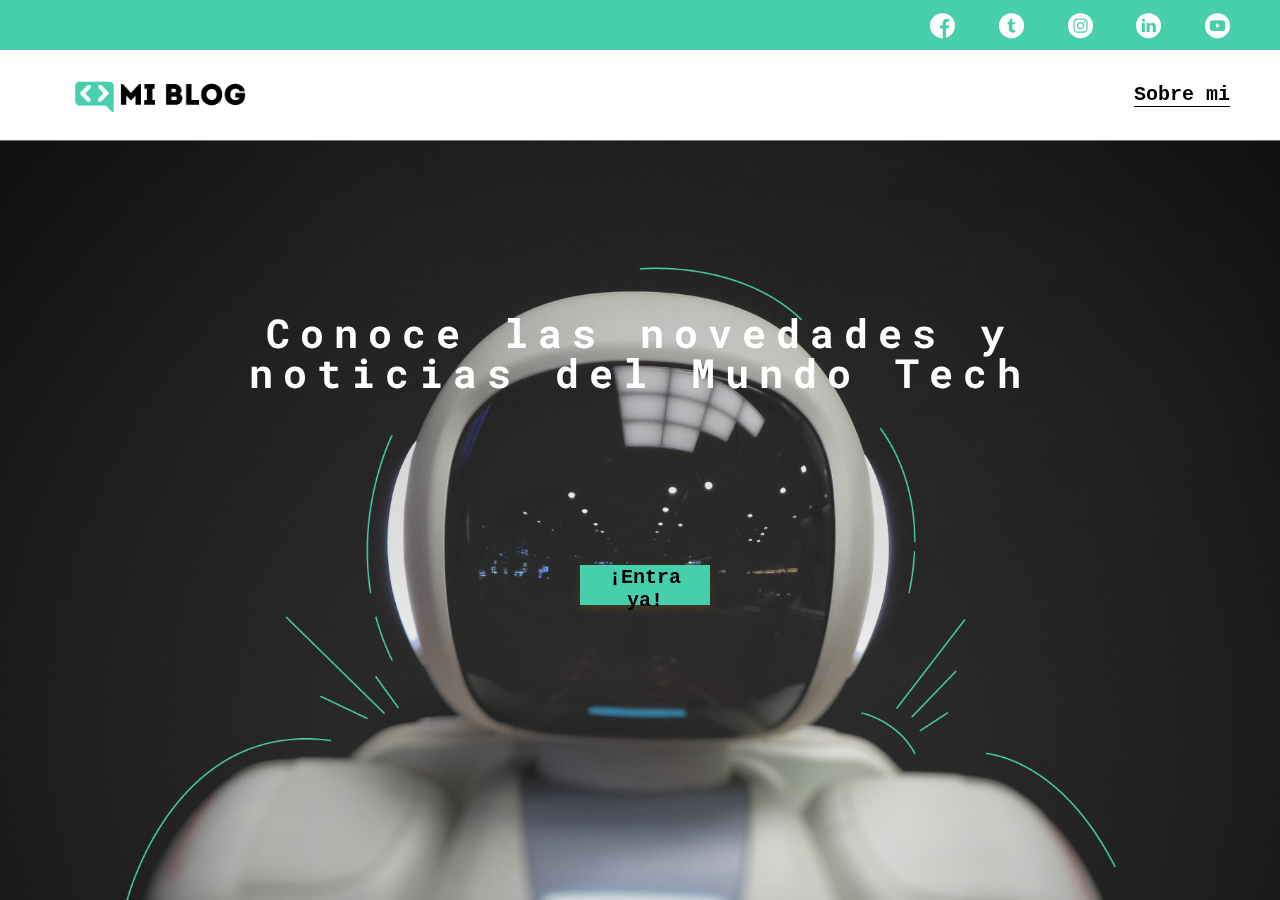
<file: index.html>
<!DOCTYPE html>
<html lang="en">
<head>
    <meta charset="UTF-8">
    <meta http-equiv="X-UA-Compatible" content="IE=edge">
    <meta name="viewport" content="width=device-width, initial-scale=1.0">
    <title>Mi Blog</title>
    <link rel="stylesheet" href="css/main.css">
    <link rel="stylesheet" href="css/font/flaticon.css">
    <link rel="stylesheet" href="css/media-queries.css">
</head>
<body class="home-body">
    <header>
        <section class="header-icons-container">
            <div class="icons">
 <!-- ----------------------------Iconos social media---------------------------------->
            <a href="/"><span class="fimanager flaticon-001-facebook"></span></a>
            <a href="/"><span class="fimanager  flaticon-002-twitter"></span></a>
            <a href="/"><span class="fimanager flaticon-011-instagram"></span></a>
            <a href="/"><span class="fimanager flaticon-010-linkedin"></span></a>
            <a href="/"><span class="fimanager flaticon-008-youtube"></span></a>
            </div>
        </section>
        <nav>
            <section class="nav-logo-container">
                <a href="index.html" ><img src="assets/img/Logo-negro.png" alt="Logo de mi Blog"></a>
            </section>
            <section class="profile-link">
                <a href="perfil.html">Sobre mi</a>
            </section>
        </nav>
    </header>
    <main class="home-main">
        <section class="tittle">
            <h1>Conoce las novedades y <br>noticias del Mundo Tech</h1>
        </section>
        <section class="main-button">
            <button class="input"><a href="blogs.html">¡Entra ya!</a></button>
        </section>
    </main>
</body>
</html>
</file>
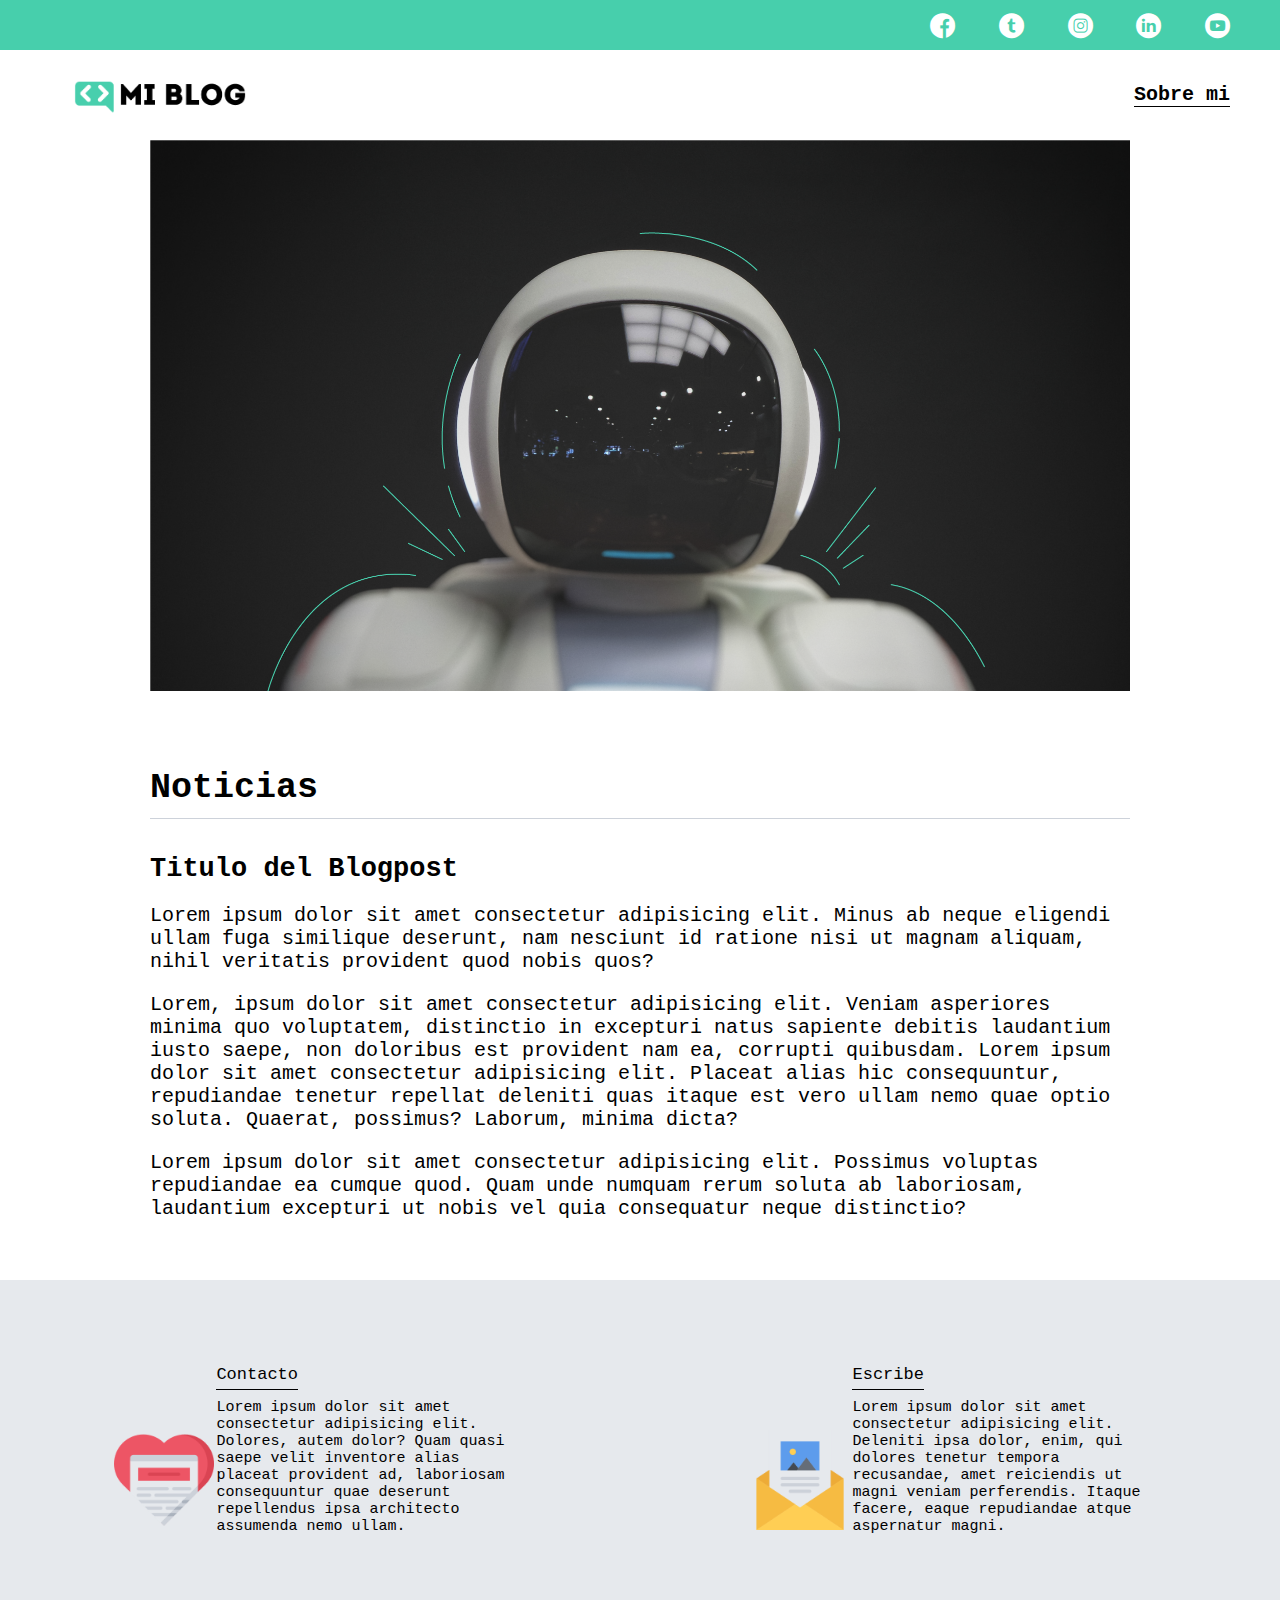
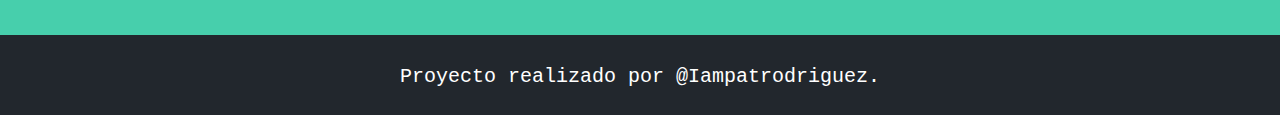
<file: blog.html>
<!DOCTYPE html>
<html lang="en">
<head>
    <meta charset="UTF-8">
    <meta http-equiv="X-UA-Compatible" content="IE=edge">
    <meta name="viewport" content="width=device-width, initial-scale=1.0">
    <title>Mi Blog</title>
    <link rel="stylesheet" href="css/main.css">
    <link rel="stylesheet" href="css/font/flaticon.css">
    <link rel="stylesheet" href="css/media-queries.css">
</head>
<body>
    <header>
        <section class="header-icons-container">
            <div class="icons">
            <a href="/"><span class="fimanager flaticon-001-facebook"></span></a>
            <a href="/"><span class="fimanager  flaticon-002-twitter"></span></a>
            <a href="/"><span class="fimanager flaticon-011-instagram"></span></a>
            <a href="/"><span class="fimanager flaticon-010-linkedin"></span></a>
            <a href="/"><span class="fimanager flaticon-008-youtube"></span></a>
            </div>
        </section>
        <nav>
            <section class="nav-logo-container">
                <a href="index.html" ><img src="assets/img/Logo-negro.png" alt="Logo de mi Blog"></a>
            </section>
            <section class="profile-link">
                <a href="perfil.html">Sobre mi</a>
            </section>
        </nav>
    </header>
    <main>
        <section class="grid-container blogpost-img-container">
            <img src="./assets/img/Cover.png" alt="">
        </section>
        <section class="blogpost-main-container">
            <div class="grid-container">
                <h3>Noticias</h3>
                <article>
                    <h1>Titulo del Blogpost</h1>
                    <p>Lorem ipsum dolor sit amet consectetur adipisicing elit. Minus ab neque eligendi ullam fuga similique deserunt, nam nesciunt id ratione nisi ut magnam aliquam, nihil veritatis provident quod nobis quos?</p>
                    <p>Lorem, ipsum dolor sit amet consectetur adipisicing elit. Veniam asperiores minima quo voluptatem, distinctio in excepturi natus sapiente debitis laudantium iusto saepe, non doloribus est provident nam ea, corrupti quibusdam.
                    Lorem ipsum dolor sit amet consectetur adipisicing elit. Placeat alias hic consequuntur, repudiandae tenetur repellat deleniti quas itaque est vero ullam nemo quae optio soluta. Quaerat, possimus? Laborum, minima dicta?
                    </p>
                    <p>Lorem ipsum dolor sit amet consectetur adipisicing elit. Possimus voluptas repudiandae ea cumque quod. Quam unde numquam rerum soluta ab laboriosam, laudantium excepturi ut nobis vel quia consequatur neque distinctio?</p>
                </article>
            </div>
        </section>
        <section class="contact-main-container">
            <div >
                <img src="./assets/img/like.png" alt="">
                <div class="contact-left">
                    <a href="">Contacto</a>
                    <p>Lorem ipsum dolor sit amet consectetur adipisicing elit. Dolores, autem dolor? Quam quasi saepe velit inventore alias placeat provident ad, laboriosam consequuntur quae deserunt repellendus ipsa architecto assumenda nemo ullam.</p>
                </div>
            </div>
            <div>
                <img src="./assets/img/newsletter.png" alt="">
                <div class="contact-rigth">
                    <a href="">Escribe</a>
                    <p>Lorem ipsum dolor sit amet consectetur adipisicing elit. Deleniti ipsa dolor, enim, qui dolores tenetur tempora recusandae, amet reiciendis ut magni veniam perferendis. Itaque facere, eaque repudiandae atque aspernatur magni.</p>
                </div>
            </div>
        </section>

    </main>
    <footer>
        <p>Proyecto realizado por <a href="https://www.instagram.com/impatrodriguez/">@Iampatrodriguez</a>.</p>
    </footer>
</body>
</html>
</file>
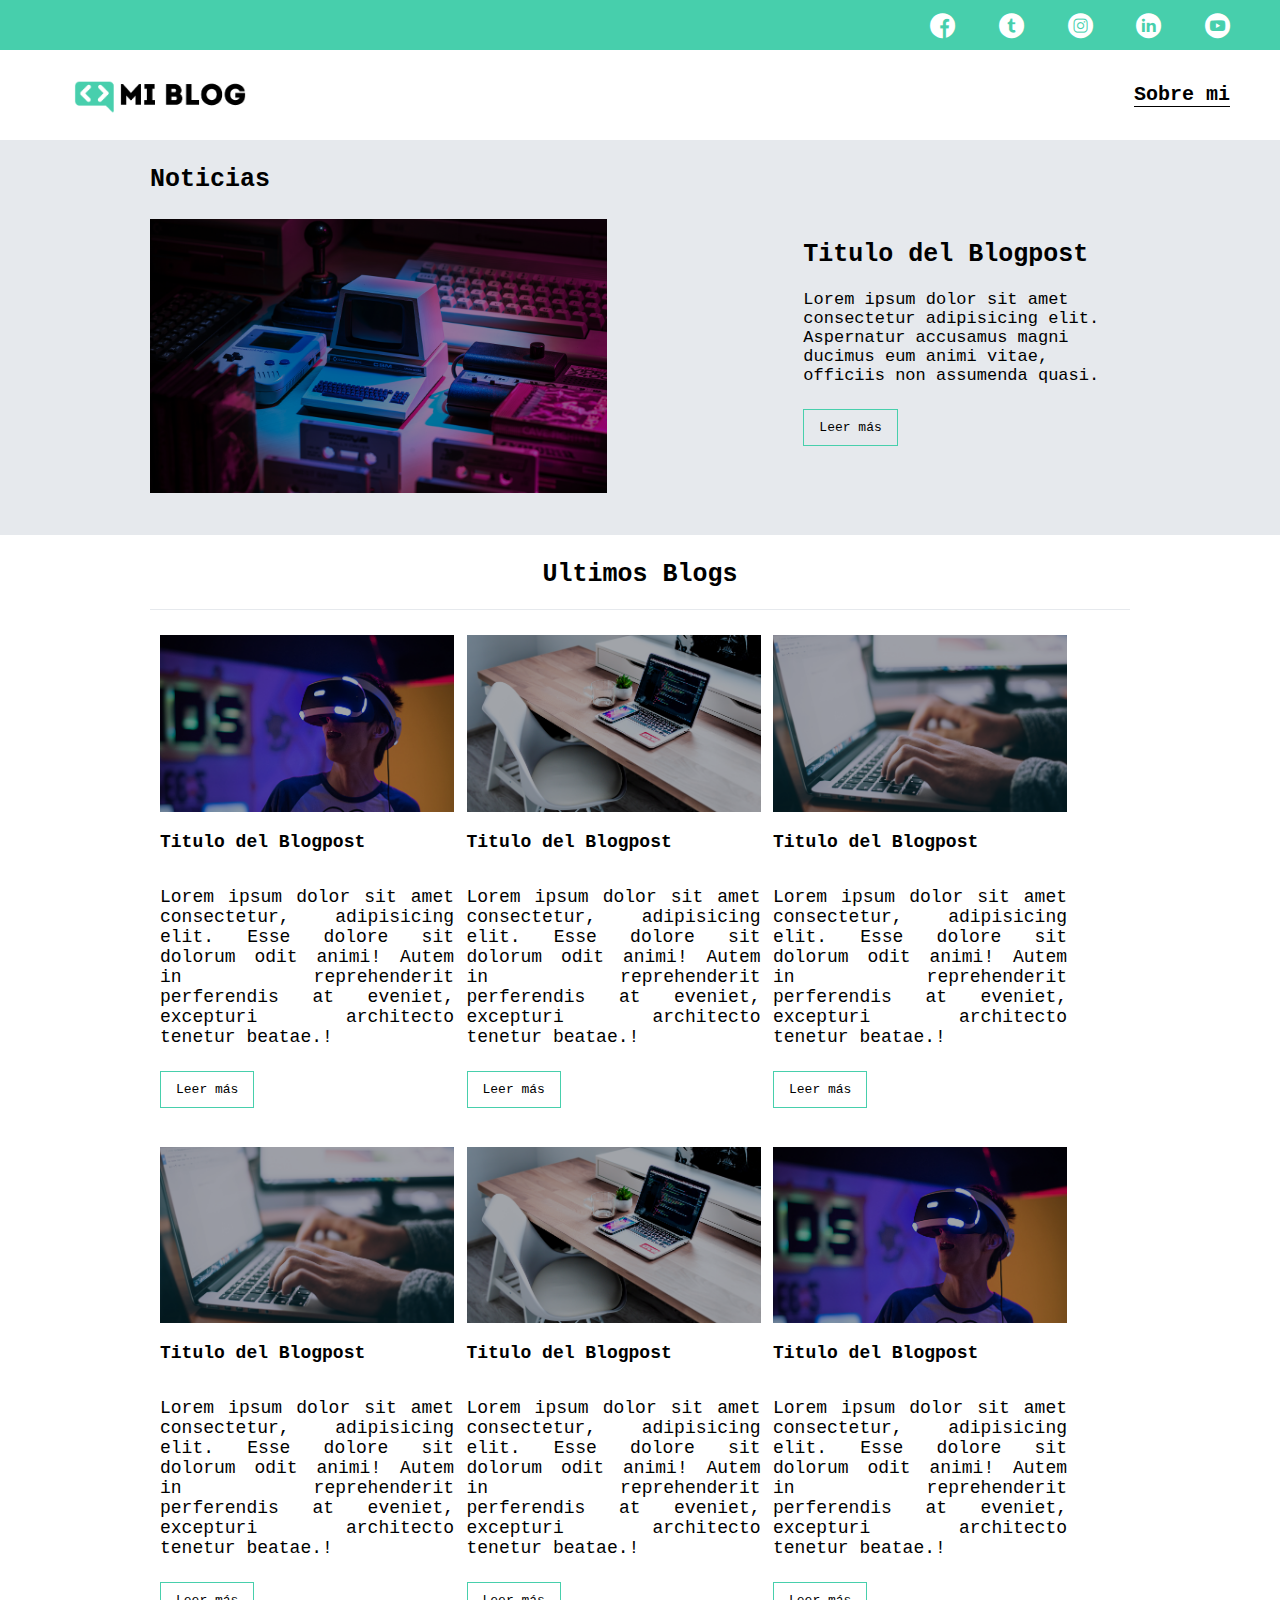
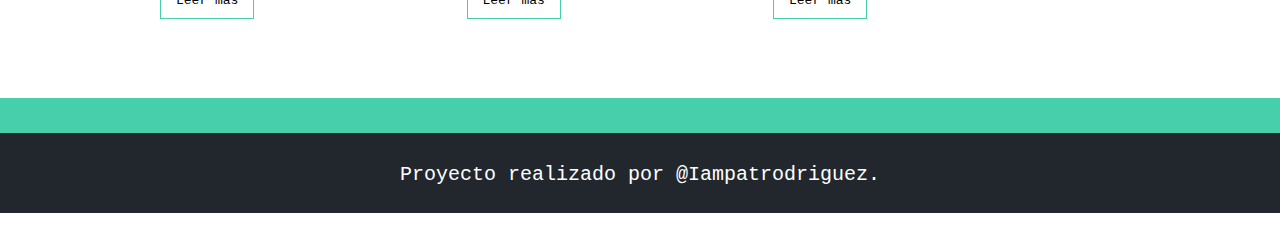
<file: blogs.html>
<!DOCTYPE html>
<html lang="en">
<head>
    <meta charset="UTF-8">
    <meta http-equiv="X-UA-Compatible" content="IE=edge">
    <meta name="viewport" content="width=device-width, initial-scale=1.0">
    <title>Mi Blog</title>
    <link rel="stylesheet" href="css/main.css">
    <link rel="stylesheet" href="css/font/flaticon.css">
    <link rel="stylesheet" href="css/media-queries.css">
    
</head>
<body>
    <header>
        <section class="header-icons-container">
            <div class="icons">
            <a href="/"><span class="fimanager flaticon-001-facebook"></span></a>
            <a href="/"><span class="fimanager  flaticon-002-twitter"></span></a>
            <a href="/"><span class="fimanager flaticon-011-instagram"></span></a>
            <a href="/"><span class="fimanager flaticon-010-linkedin"></span></a>
            <a href="/"><span class="fimanager flaticon-008-youtube"></span></a>
            </div>
        </section>
        <nav>
            <section class="nav-logo-container">
                <a href="index.html" ><img src="assets/img/Logo-negro.png" alt="Logo de mi Blog"></a>
            </section>
            <section class="profile-link">
                <a href="perfil.html">Sobre mi</a>
            </section>
        </nav>
    </header>
    <main class="blogs-main">
    <section class="blogs-news-container">
        <div class="grid-container blogs-main-news">
            <h3>Noticias</h3>
            <div class="blogs-news-img-container">
                <img src="./assets/img/blog-main-img.png" alt="Imagen principal del blog">
            </div>
            <div class="blogs-news-info-container">
                <h2>Titulo del Blogpost</h2>
                <p>Lorem ipsum dolor sit amet consectetur adipisicing elit. Aspernatur accusamus magni ducimus eum animi vitae, officiis non assumenda quasi.</p>
                <a href="blog.html" class="blogs-buttton">Leer más</a>
            </div>
        </div>
    </section>
    <section class="blogs-posts-container">
        <div class="grid-container">
            <h3>Ultimos Blogs</h3>
            <article class="post-container">
                <img src="./assets/img/post-1.png" alt="Imagen del primer blog">
                <p><b>Titulo del Blogpost</b></p>
                <p>Lorem ipsum dolor sit amet consectetur, adipisicing elit. Esse dolore sit dolorum odit animi! Autem in reprehenderit perferendis at eveniet, excepturi architecto tenetur beatae.!</p>
                <a href="" class="blogs-buttton">Leer más</a>
            </article>
            <article class="post-container">
                <img src="./assets/img/post-2.png" alt="Imagen del primer blog">
                <p><b>Titulo del Blogpost</b></p>
                <p>Lorem ipsum dolor sit amet consectetur, adipisicing elit. Esse dolore sit dolorum odit animi! Autem in reprehenderit perferendis at eveniet, excepturi architecto tenetur beatae.!</p>
                <a href="" class="blogs-buttton">Leer más</a>
            </article>
            <article class="post-container">
                <img src="./assets/img/post-3.png" alt="Imagen del primer blog">
                <p><b>Titulo del Blogpost</b></p>
                <p>Lorem ipsum dolor sit amet consectetur, adipisicing elit. Esse dolore sit dolorum odit animi! Autem in reprehenderit perferendis at eveniet, excepturi architecto tenetur beatae.!</p>
                <a href="" class="blogs-buttton">Leer más</a>
            </article>
            <article class="post-container">
                <img src="./assets/img/post-3.png" alt="Imagen del primer blog">
                <p><b>Titulo del Blogpost</b></p>
                <p>Lorem ipsum dolor sit amet consectetur, adipisicing elit. Esse dolore sit dolorum odit animi! Autem in reprehenderit perferendis at eveniet, excepturi architecto tenetur beatae.!</p>
                <a href="" class="blogs-buttton">Leer más</a>
            </article>
            <article class="post-container">
                <img src="./assets/img/post-2.png" alt="Imagen del primer blog">
                <p><b>Titulo del Blogpost</b></p>
                <p>Lorem ipsum dolor sit amet consectetur, adipisicing elit. Esse dolore sit dolorum odit animi! Autem in reprehenderit perferendis at eveniet, excepturi architecto tenetur beatae.!</p>
                <a href="" class="blogs-buttton">Leer más</a>
            </article>
            <article class="post-container">
                <img src="./assets/img/post-1.png" alt="Imagen del primer blog">
                <p><b>Titulo del Blogpost</b></p>
                <p>Lorem ipsum dolor sit amet consectetur, adipisicing elit. Esse dolore sit dolorum odit animi! Autem in reprehenderit perferendis at eveniet, excepturi architecto tenetur beatae.!</p>
                <a href="" class="blogs-buttton">Leer más</a>
            </article>
        </div>
    </section>
    </main>
    <footer>
        <p>Proyecto realizado por <a href="https://www.instagram.com/impatrodriguez/">@Iampatrodriguez</a>.</p>
    </footer>
</body>
</html>
</file>
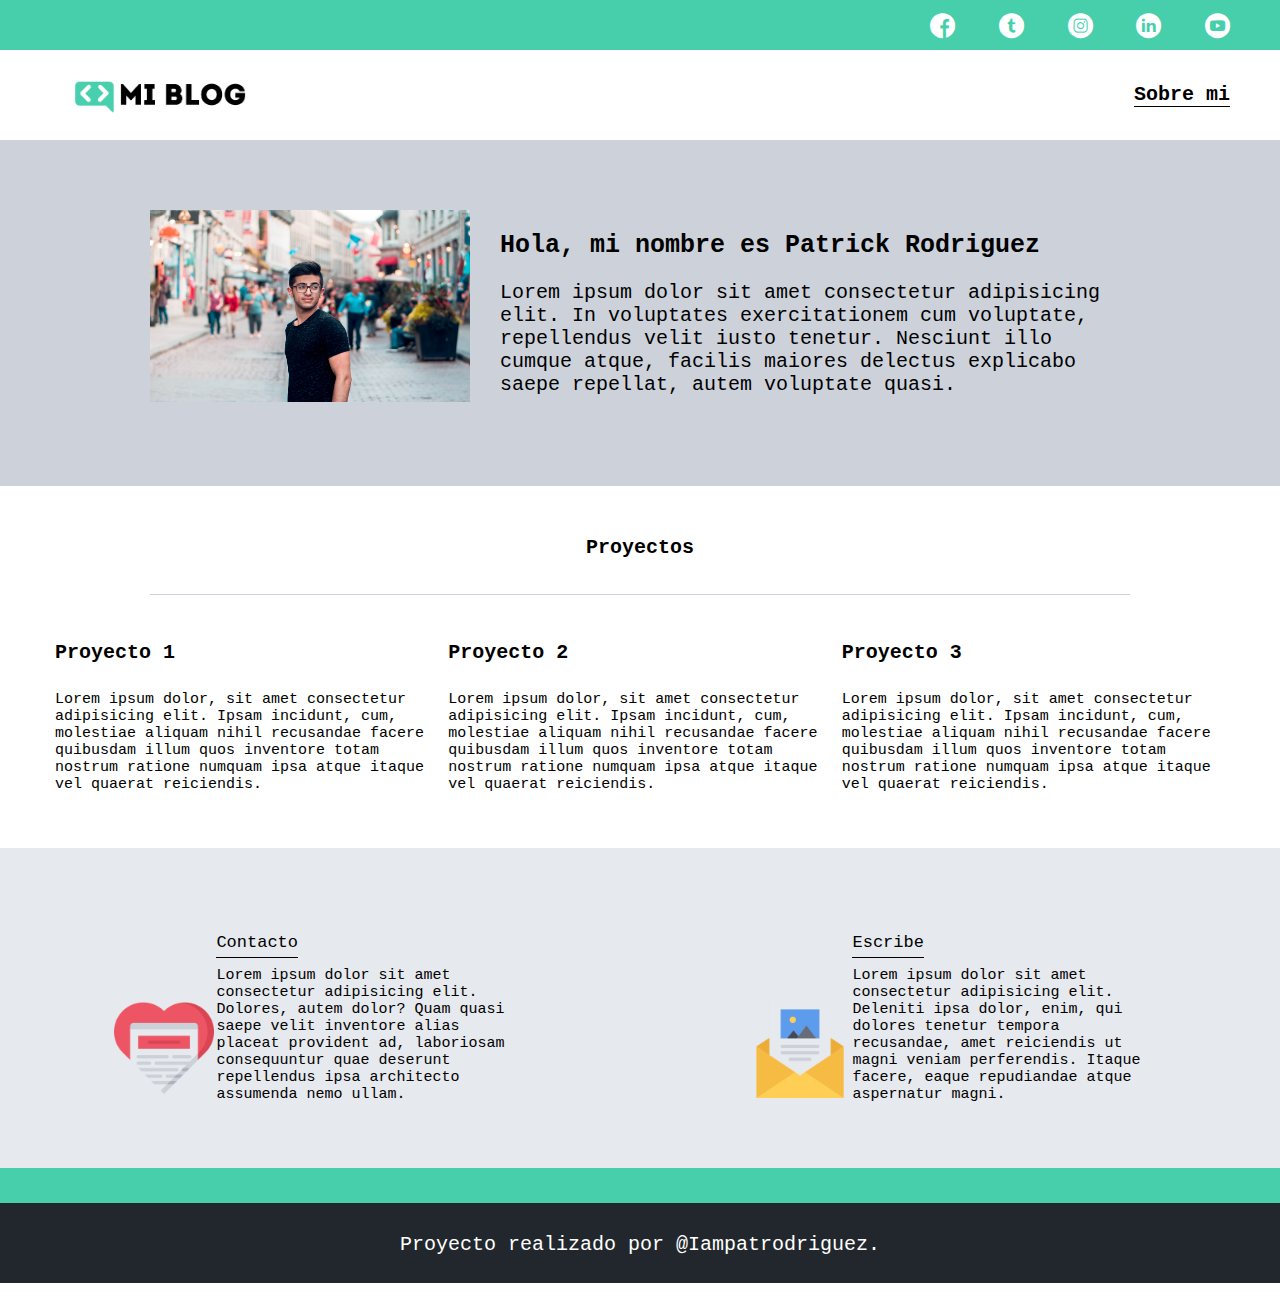
<file: perfil.html>
<!DOCTYPE html>
<html lang="en">
<head>
    <meta charset="UTF-8">
    <meta http-equiv="X-UA-Compatible" content="IE=edge">
    <meta name="viewport" content="width=device-width, initial-scale=1.0">
    <title>Mi Blog</title>
    <link rel="stylesheet" href="css/main.css">
    <link rel="stylesheet" href="css/font/flaticon.css">
    <link rel="stylesheet" href="css/media-queries.css">
</head>
<body >
    <header>
        <section class="header-icons-container">
            <div class="icons">
 <!-- ----------------------------Iconos social media---------------------------------->
            <a href="/"><span class="fimanager flaticon-001-facebook"></span></a>
            <a href="/"><span class="fimanager  flaticon-002-twitter"></span></a>
            <a href="/"><span class="fimanager flaticon-011-instagram"></span></a>
            <a href="/"><span class="fimanager flaticon-010-linkedin"></span></a>
            <a href="/"><span class="fimanager flaticon-008-youtube"></span></a>
            </div>
        </section>
        <nav>
            <section class="nav-logo-container">
                <a href="index.html" ><img src="assets/img/Logo-negro.png" alt="Logo de mi Blog"></a>
            </section>
            <section class="profile-link">
                <a href="perfil.html">Sobre mi</a>
            </section>
        </nav>
    </header>
    <main>
        <section class="profile-main-container">
            <div class="grid-container profile-container">
                <div>
                    <img src="./assets/img/profile-pic.jpg" alt="">
                </div>
                <div>
                    <h2>Hola, mi nombre es Patrick Rodriguez</h2>
                    <p>Lorem ipsum dolor sit amet consectetur adipisicing elit. In voluptates exercitationem cum voluptate, repellendus velit iusto tenetur. Nesciunt illo cumque atque, facilis maiores delectus explicabo saepe repellat, autem voluptate quasi.</p>
                </div>
            </div>
        </section>
        <section class="profile-main-projects">
            <div class="grid-container">
                <h3>Proyectos</h3>
            </div>
            <div class="projects-main-container">
                <article class="project-container">
                    <h4>Proyecto 1</h4>
                    <p>Lorem ipsum dolor, sit amet consectetur adipisicing elit. Ipsam incidunt, cum, molestiae aliquam nihil recusandae facere quibusdam illum quos inventore totam nostrum ratione numquam ipsa atque itaque vel quaerat reiciendis.</p>
                </article>
                <article class="project-container">
                    <h4>Proyecto 2</h4>
                    <p>Lorem ipsum dolor, sit amet consectetur adipisicing elit. Ipsam incidunt, cum, molestiae aliquam nihil recusandae facere quibusdam illum quos inventore totam nostrum ratione numquam ipsa atque itaque vel quaerat reiciendis.</p>
                </article>
                <article class="project-container">
                    <h4>Proyecto 3</h4>
                    <p>Lorem ipsum dolor, sit amet consectetur adipisicing elit. Ipsam incidunt, cum, molestiae aliquam nihil recusandae facere quibusdam illum quos inventore totam nostrum ratione numquam ipsa atque itaque vel quaerat reiciendis.</p>
                </article>
            </div>
        </section>
        <section class="contact-main-container">
            <div >
                <img src="./assets/img/like.png" alt="">
                <div class="contact-left">
                    <a href="">Contacto</a>
                    <p>Lorem ipsum dolor sit amet consectetur adipisicing elit. Dolores, autem dolor? Quam quasi saepe velit inventore alias placeat provident ad, laboriosam consequuntur quae deserunt repellendus ipsa architecto assumenda nemo ullam.</p>
                </div>
            </div>
            <div>
                <img src="./assets/img/newsletter.png" alt="">
                <div class="contact-rigth">
                    <a href="">Escribe</a>
                    <p>Lorem ipsum dolor sit amet consectetur adipisicing elit. Deleniti ipsa dolor, enim, qui dolores tenetur tempora recusandae, amet reiciendis ut magni veniam perferendis. Itaque facere, eaque repudiandae atque aspernatur magni.</p>
                </div>
            </div>
        </section>
    </main>
    <footer>
        <p>Proyecto realizado por <a href="https://www.instagram.com/impatrodriguez/">@Iampatrodriguez</a>.</p>
    </footer>
</body>
</html>
</file>
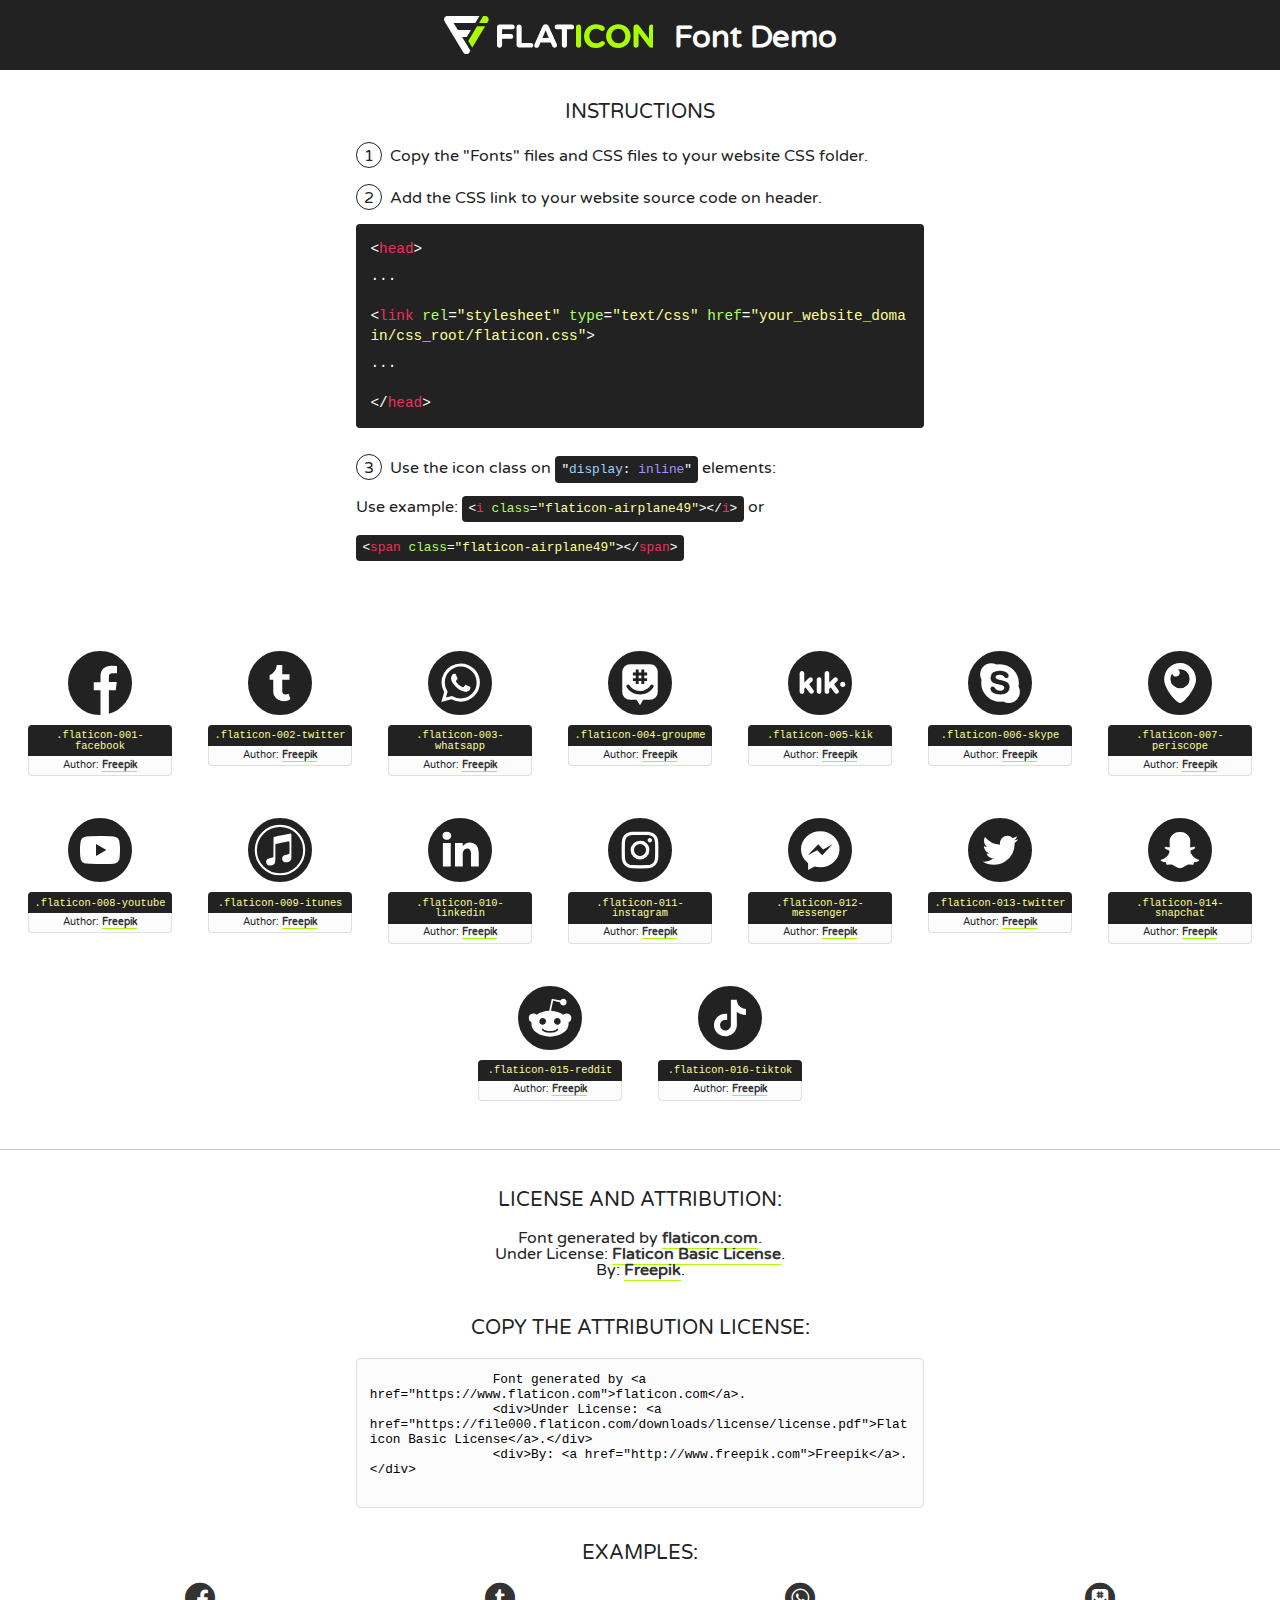
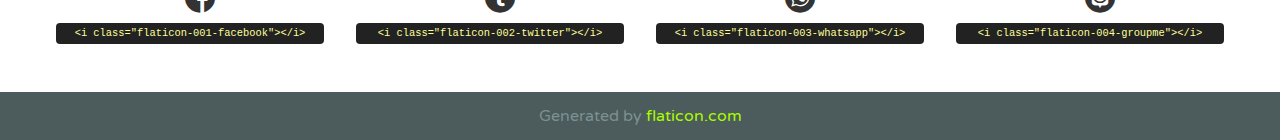
<file: css/font/flaticon.html>
<!DOCTYPE html>
<!--
  Flaticon icon font: Flaticon
  Creation date: 18/06/2020 18:44
-->
<html>
    <!DOCTYPE html>

    <head>
        <title>Flaticon WebFont</title>
        <link href="http://fonts.googleapis.com/css?family=Varela+Round" rel="stylesheet" type="text/css" />
        <link rel="stylesheet" type="text/css" href="flaticon.css">
        <meta charset="UTF-8">
        <style>
            html, body, div, span, applet, object, iframe,
            h1, h2, h3, h4, h5, h6, p, blockquote, pre,
            a, abbr, acronym, address, big, cite, code,
            del, dfn, em, img, ins, kbd, q, s, samp,
            small, strike, strong, sub, sup, tt, var,
            b, u, i, center,
            dl, dt, dd, ol, ul, li,
            fieldset, form, label, legend,
            table, caption, tbody, tfoot, thead, tr, th, td,
            article, aside, canvas, details, embed,
            figure, figcaption, footer, header, hgroup,
            menu, nav, output, ruby, section, summary,
            time, mark, audio, video {
                margin: 0;
                padding: 0;
                border: 0;
                font-size: 100%;
                font: inherit;
                vertical-align: baseline;
            }
            /* HTML5 display-role reset for older browsers */
            article, aside, details, figcaption, figure,
            footer, header, hgroup, menu, nav, section {
                display: block;
            }
            body {
                line-height: 1;
            }
            ol, ul {
                list-style: none;
            }
            blockquote, q {
                quotes: none;
            }
            blockquote:before, blockquote:after,
            q:before, q:after {
                content: '';
                content: none;
            }
            table {
                border-collapse: collapse;
                border-spacing: 0;
            }
            body {
                font-family: 'Varela Round', Helvetica, Arial, sans-serif;
                font-size: 16px;
                color: #222;
            }
            a {
                color: #333;
                border-bottom: 1px solid #a9fd00;
                font-weight: bold;
                text-decoration: none;
            }
            * {
                -moz-box-sizing: border-box;
                -webkit-box-sizing: border-box;
                box-sizing: border-box;
                margin: 0;
                padding: 0;
            }
            [class^="flaticon-"]:before, [class*=" flaticon-"]:before, [class^="flaticon-"]:after, [class*=" flaticon-"]:after {
                font-family: Flaticon;
                font-size: 30px;
                font-style: normal;
                margin-left: 20px;
                color: #333;
            }
            .wrapper {
                max-width: 600px;
                margin: auto;
                padding: 0 1em;
            }
            .title {
                font-size: 1.25em;
                text-align: center;
                margin-bottom: 1em;
                text-transform: uppercase;
            }
            header {
                text-align: center;
                background-color: #222;
                color: #fff;
                padding: 1em;
            }
            header .logo {
                width: 210px;
                height: 38px;
                display: inline-block;
                vertical-align: middle;
                margin-right: 1em;
                border: none;
            }
            header strong {
                font-size: 1.95em;
                font-weight: bold;
                vertical-align: middle;
                margin-top: 5px;
                display: inline-block;
            }
            .demo {
                margin: 2em auto;
                line-height: 1.25em;
            }
            .demo ul li {
                margin-bottom: 1em;
            }
            .demo ul li .num {
                color: #222;
                border-radius: 20px;
                display: inline-block;
                width: 26px;
                padding: 3px;
                height: 26px;
                text-align: center;
                margin-right: 0.5em;
                border: 1px solid #222;
            }
            .demo ul li code {
                background-color: #222;
                border-radius: 4px;
                padding: 0.25em 0.5em;
                display: inline-block;
                color: #fff;
                font-family: Consolas,Monaco,Lucida Console,Liberation Mono,DejaVu Sans Mono,Bitstream Vera Sans Mono,Courier New, monospace;
                font-weight: lighter;
                margin-top: 1em;
                font-size: 0.8em;
                word-break: break-all;
            }
            .demo ul li code.big {
                padding: 1em;
                font-size: 0.9em;
            }
            .demo ul li code .red {
                color: #EF3159;
            }
            .demo ul li code .green {
                color: #ACFF65;
            }
            .demo ul li code .yellow {
                color: #FFFF99;
            }
            .demo ul li code .blue {
                color: #99D3FF;
            }
            .demo ul li code .purple {
                color: #A295FF;
            }
            .demo ul li code .dots {
                margin-top: 0.5em;
                display: block;
            }
            #glyphs {
                border-bottom: 1px solid #ccc;
                padding: 2em 0;
                text-align: center;
            }
            .glyph {
                display: inline-block;
                width: 9em;
                margin: 1em;
                text-align: center;
                vertical-align: top;
                background: #FFF;
            }
            .glyph .glyph-icon {
                padding: 10px;
                display: block;
                font-family:"Flaticon";
                font-size: 64px;
                line-height: 1;
            }
            .glyph .glyph-icon:before {
                font-size: 64px;
                color: #222;
                margin-left: 0;
            }
            .class-name {
                font-size: 0.65em;
                background-color: #222;
                color: #fff;
                border-radius: 4px 4px 0 0;
                padding: 0.5em;
                color: #FFFF99;
                font-family: Consolas,Monaco,Lucida Console,Liberation Mono,DejaVu Sans Mono,Bitstream Vera Sans Mono,Courier New, monospace;
            }
            .author-name {
                font-size: 0.6em;
                background-color: #fcfcfd;
                border: 1px solid #DEDEE4;
                border-top: 0;
                border-radius: 0 0 4px 4px;
                padding: 0.5em;
            }
            .class-name:last-child {
                font-size: 10px;
                color:#888;
            }
            .class-name:last-child a {
                font-size: 10px;
                color:#555;
            }
            .class-name:last-child a:hover {
                color:#a9fd00;
            }
            .glyph > input {
                display: block;
                width: 100px;
                margin: 5px auto;
                text-align: center;
                font-size: 12px;
                cursor: text;
            }
            .glyph > input.icon-input {
                font-family:"Flaticon";
                font-size: 16px;
                margin-bottom: 10px;
            }
            .attribution .title {
                margin-top: 2em;
            }
            .attribution textarea {
                background-color: #fcfcfd;
                padding: 1em;
                border: none;
                box-shadow: none;
                border: 1px solid #DEDEE4;
                border-radius: 4px;
                resize: none;
                width: 100%;
                height: 150px;
                font-size: 0.8em;
                font-family: Consolas,Monaco,Lucida Console,Liberation Mono,DejaVu Sans Mono,Bitstream Vera Sans Mono,Courier New, monospace;
                -webkit-appearance: none;
            }
            .iconsuse {
                margin: 2em auto;
                text-align: center;
                max-width: 1200px;
            }
            .iconsuse:after {
                content: '';
                display: table;
                clear: both;
            }
            .iconsuse .image {
                float: left;
                width: 25%;
                padding: 0 1em;
            }
            .iconsuse .image p {
                margin-bottom: 1em;
            }
            .iconsuse .image span {
                display: block;
                font-size: 0.65em;
                background-color: #222;
                color: #fff;
                border-radius: 4px;
                padding: 0.5em;
                color: #FFFF99;
                margin-top: 1em;
                font-family: Consolas,Monaco,Lucida Console,Liberation Mono,DejaVu Sans Mono,Bitstream Vera Sans Mono,Courier New, monospace;
            }
            #footer {
                text-align: center;
                background-color: #4C5B5C;
                color: #7c9192;
                padding: 1em;
            }
            #footer a {
                border: none;
                color: #a9fd00;
                font-weight: normal;
            }
            @media (max-width: 960px) {
                .iconsuse .image {
                    width: 50%;
                }
            }
            @media (max-width: 560px) {
                .iconsuse .image {
                    width: 100%;
                }
            }
            .attrDiv {

            }
        </style>
        <link rel="stylesheet" href="flaticon.css">
    </head>

    <body class="characters-off">
        <header>
            <a href="https://www.flaticon.com" target="_blank" class="logo">
                <svg version="1.1" xmlns="http://www.w3.org/2000/svg" xmlns:xlink="http://www.w3.org/1999/xlink" xmlns:a="http://ns.adobe.com/AdobeSVGViewerExtensions/3.0/" viewBox="0 0 560.875 102.036" enable-background="new 0 0 560.875 102.036" xml:space="preserve">
                        <defs>
                        </defs>
                        <g>
                            <g class="letters">
                                <path fill="#ffffff" d="M141.596,29.675c0-3.777,2.985-6.767,6.764-6.767h34.438c3.426,0,6.15,2.728,6.15,6.15
                                c0,3.43-2.724,6.149-6.15,6.149h-27.674v13.091h23.719c3.429,0,6.151,2.724,6.151,6.15c0,3.43-2.723,6.149-6.151,6.149h-23.719
                                v17.574c0,3.773-2.986,6.761-6.764,6.761c-3.779,0-6.764-2.989-6.764-6.761V29.675z"></path>
                                <path fill="#ffffff" d="M193.844,29.149c0-3.781,2.985-6.767,6.764-6.767c3.776,0,6.763,2.985,6.763,6.767v42.957h25.039
                                c3.426,0,6.149,2.726,6.149,6.153c0,3.425-2.723,6.15-6.149,6.15h-31.802c-3.779,0-6.764-2.986-6.764-6.768V29.149z"></path>
                                <path fill="#ffffff" d="M241.891,75.71l21.438-48.407c1.492-3.341,4.215-5.357,7.906-5.357h0.792
                                c3.686,0,6.323,2.017,7.815,5.357l21.439,48.407c0.436,0.967,0.701,1.845,0.701,2.723c0,3.602-2.809,6.501-6.414,6.501
                                c-3.161,0-5.269-1.845-6.499-4.655l-4.132-9.661h-27.059l-4.301,10.102c-1.144,2.631-3.426,4.214-6.237,4.214
                                c-3.517,0-6.24-2.81-6.24-6.325C241.1,77.64,241.451,76.677,241.891,75.71z M279.932,58.666l-8.521-20.297l-8.526,20.297H279.932
                                z"></path>
                                <path fill="#ffffff" d="M314.864,35.387H301.86c-3.429,0-6.239-2.813-6.239-6.238c0-3.429,2.811-6.24,6.239-6.24h39.533
                                c3.426,0,6.237,2.811,6.237,6.24c0,3.425-2.811,6.238-6.237,6.238h-13.001v42.785c0,3.773-2.99,6.761-6.764,6.761
                                c-3.779,0-6.764-2.989-6.764-6.761V35.387z"></path>
                                <path fill="#A9FD00" d="M352.615,29.149c0-3.781,2.985-6.767,6.767-6.767c3.774,0,6.761,2.985,6.761,6.767v49.024
                                c0,3.773-2.987,6.761-6.761,6.761c-3.781,0-6.767-2.989-6.767-6.761V29.149z"></path>
                                <path fill="#A9FD00" d="M374.132,53.836v-0.179c0-17.481,13.178-31.801,32.065-31.801c9.22,0,15.459,2.458,20.557,6.238
                                c1.402,1.054,2.637,2.985,2.637,5.357c0,3.692-2.985,6.59-6.681,6.59c-1.845,0-3.071-0.702-4.044-1.319
                                c-3.776-2.813-7.729-4.393-12.562-4.393c-10.364,0-17.831,8.611-17.831,19.154v0.173c0,10.542,7.291,19.329,17.831,19.329
                                c5.715,0,9.492-1.756,13.359-4.834c1.049-0.874,2.458-1.491,4.039-1.491c3.429,0,6.325,2.813,6.325,6.236
                                c0,2.106-1.056,3.78-2.282,4.834c-5.539,4.834-12.036,7.733-21.878,7.733C387.572,85.464,374.132,71.493,374.132,53.836z"></path>
                                <path fill="#A9FD00" d="M433.009,53.836v-0.179c0-17.481,13.79-31.801,32.766-31.801c18.981,0,32.592,14.143,32.592,31.628v0.173
                                c0,17.483-13.785,31.807-32.769,31.807C446.625,85.464,433.009,71.32,433.009,53.836z M484.224,53.836v-0.179
                                c0-10.539-7.725-19.326-18.626-19.326c-10.893,0-18.449,8.611-18.449,19.154v0.173c0,10.542,7.73,19.329,18.626,19.329
                                C476.676,72.986,484.224,64.378,484.224,53.836z"></path>
                                <path fill="#A9FD00" d="M506.233,29.321c0-3.774,2.99-6.763,6.767-6.763h1.401c3.252,0,5.183,1.583,7.029,3.953l26.093,34.265
                                V29.059c0-3.692,2.99-6.677,6.681-6.677c3.683,0,6.671,2.985,6.671,6.677v48.934c0,3.78-2.987,6.765-6.764,6.765h-0.436
                                c-3.257,0-5.188-1.581-7.034-3.953l-27.056-35.492v32.944c0,3.687-2.985,6.676-6.678,6.676c-3.683,0-6.673-2.989-6.673-6.676
                                V29.321z"></path>
                            </g>
                            <g class="insignia">
                                <path fill="#ffffff" d="M48.372,56.137h12.517l11.156-18.537H37.186L25.688,18.539h57.825L94.668,0H9.271
                                C5.925,0,2.842,1.801,1.198,4.716c-1.644,2.907-1.593,6.482,0.134,9.343l50.38,83.501c1.678,2.781,4.689,4.476,7.938,4.476
                                c3.246,0,6.257-1.695,7.935-4.476l2.898-4.804L48.372,56.137z"></path>
                                <g class="i">
                                    <path fill="#A9FD00" d="M93.575,18.539h0.031v0.004l21.652,0.004l2.705-4.488c1.727-2.861,1.778-6.436,0.133-9.343
                                    C116.454,1.801,113.371,0,110.026,0h-5.294L93.575,18.539z"></path>
                                    <polygon fill="#A9FD00" points="88.291,27.356 64.725,66.486 75.519,84.404 109.942,27.356"></polygon>
                                </g>
                            </g>
                        </g>
                    </svg>
            </a>
            <strong>Font Demo</strong>
        </header>

        <section class="demo wrapper">
            <p class="title">Instructions</p>
            <ul>
                <li>
                    <span class="num">1</span>Copy the "Fonts" files and CSS files to your website CSS folder.
                </li>
                <li>
                    <span class="num">2</span>Add the CSS link to your website source code on header.
                    <code class="big">
                        &lt;<span class="red">head</span>&gt;
                        <br/><span class="dots">...</span>
                        <br/>&lt;<span class="red">link</span> <span class="green">rel</span>=<span class="yellow">"stylesheet"</span> <span class="green">type</span>=<span class="yellow">"text/css"</span> <span class="green">href</span>=<span class="yellow">"your_website_domain/css_root/flaticon.css"</span>&gt;
                        <br/><span class="dots">...</span>
                        <br/>&lt;/<span class="red">head</span>&gt;
                    </code>
                </li>

                <li>
                    <p>
                        <span class="num">3</span>Use the icon class on <code>"<span class="blue">display</span>:<span class="purple"> inline</span>"</code> elements:
                        <br />
                        Use example:
                        <code>
                            &lt;<span class="red">i</span> <span class="green">class</span>=<span class="yellow">&quot;flaticon-airplane49&quot;</span>&gt;&lt;/<span class="red">i</span>&gt;
                        </code> or
                        <code>&lt;<span class="red">span</span> <span class="green">class</span>=<span class="yellow">&quot;flaticon-airplane49&quot;</span>&gt;&lt;/<span class="red">span</span>&gt;</code>
                    </p>
                </li>
            </ul>
        </section>

        <section id="glyphs">
            
            <div class="glyph"><div class="glyph-icon flaticon-001-facebook"></div>
                <div class="class-name">.flaticon-001-facebook</div>
                <div class="author-name">Author: <a href="http://www.freepik.com" title="Freepik">Freepik</a> </div>
            </div>
            
            <div class="glyph"><div class="glyph-icon flaticon-002-twitter"></div>
                <div class="class-name">.flaticon-002-twitter</div>
                <div class="author-name">Author: <a href="http://www.freepik.com" title="Freepik">Freepik</a> </div>
            </div>
            
            <div class="glyph"><div class="glyph-icon flaticon-003-whatsapp"></div>
                <div class="class-name">.flaticon-003-whatsapp</div>
                <div class="author-name">Author: <a href="http://www.freepik.com" title="Freepik">Freepik</a> </div>
            </div>
            
            <div class="glyph"><div class="glyph-icon flaticon-004-groupme"></div>
                <div class="class-name">.flaticon-004-groupme</div>
                <div class="author-name">Author: <a href="http://www.freepik.com" title="Freepik">Freepik</a> </div>
            </div>
            
            <div class="glyph"><div class="glyph-icon flaticon-005-kik"></div>
                <div class="class-name">.flaticon-005-kik</div>
                <div class="author-name">Author: <a href="http://www.freepik.com" title="Freepik">Freepik</a> </div>
            </div>
            
            <div class="glyph"><div class="glyph-icon flaticon-006-skype"></div>
                <div class="class-name">.flaticon-006-skype</div>
                <div class="author-name">Author: <a href="http://www.freepik.com" title="Freepik">Freepik</a> </div>
            </div>
            
            <div class="glyph"><div class="glyph-icon flaticon-007-periscope"></div>
                <div class="class-name">.flaticon-007-periscope</div>
                <div class="author-name">Author: <a href="http://www.freepik.com" title="Freepik">Freepik</a> </div>
            </div>
            
            <div class="glyph"><div class="glyph-icon flaticon-008-youtube"></div>
                <div class="class-name">.flaticon-008-youtube</div>
                <div class="author-name">Author: <a href="http://www.freepik.com" title="Freepik">Freepik</a> </div>
            </div>
            
            <div class="glyph"><div class="glyph-icon flaticon-009-itunes"></div>
                <div class="class-name">.flaticon-009-itunes</div>
                <div class="author-name">Author: <a href="http://www.freepik.com" title="Freepik">Freepik</a> </div>
            </div>
            
            <div class="glyph"><div class="glyph-icon flaticon-010-linkedin"></div>
                <div class="class-name">.flaticon-010-linkedin</div>
                <div class="author-name">Author: <a href="http://www.freepik.com" title="Freepik">Freepik</a> </div>
            </div>
            
            <div class="glyph"><div class="glyph-icon flaticon-011-instagram"></div>
                <div class="class-name">.flaticon-011-instagram</div>
                <div class="author-name">Author: <a href="http://www.freepik.com" title="Freepik">Freepik</a> </div>
            </div>
            
            <div class="glyph"><div class="glyph-icon flaticon-012-messenger"></div>
                <div class="class-name">.flaticon-012-messenger</div>
                <div class="author-name">Author: <a href="http://www.freepik.com" title="Freepik">Freepik</a> </div>
            </div>
            
            <div class="glyph"><div class="glyph-icon flaticon-013-twitter"></div>
                <div class="class-name">.flaticon-013-twitter</div>
                <div class="author-name">Author: <a href="http://www.freepik.com" title="Freepik">Freepik</a> </div>
            </div>
            
            <div class="glyph"><div class="glyph-icon flaticon-014-snapchat"></div>
                <div class="class-name">.flaticon-014-snapchat</div>
                <div class="author-name">Author: <a href="http://www.freepik.com" title="Freepik">Freepik</a> </div>
            </div>
            
            <div class="glyph"><div class="glyph-icon flaticon-015-reddit"></div>
                <div class="class-name">.flaticon-015-reddit</div>
                <div class="author-name">Author: <a href="http://www.freepik.com" title="Freepik">Freepik</a> </div>
            </div>
            
            <div class="glyph"><div class="glyph-icon flaticon-016-tiktok"></div>
                <div class="class-name">.flaticon-016-tiktok</div>
                <div class="author-name">Author: <a href="http://www.freepik.com" title="Freepik">Freepik</a> </div>
            </div>
            
        </section>

        <section class="attribution wrapper"   style="text-align:center;">
            <div class="title">License and attribution:</div>
            <div class="attrDiv">Font generated by <a href="https://www.flaticon.com">flaticon.com</a>.</div>
            <div class="attrDiv">Under License: <a href="https://file000.flaticon.com/downloads/license/license.pdf">Flaticon Basic License</a>.</div>
            <div class="attrDiv">By: <a href="http://www.freepik.com">Freepik</a>.</div>

            <div class="title">Copy the Attribution License:</div>
            <textarea onclick="this.focus();this.select();">
                Font generated by &lt;a href=&quot;https://www.flaticon.com&quot;&gt;flaticon.com&lt;/a&gt;.
                <div>Under License: <a href="https://file000.flaticon.com/downloads/license/license.pdf">Flaticon Basic License</a>.</div>
                <div>By: <a href="http://www.freepik.com">Freepik</a>.</div>
            </textarea>
        </section>

        <section class="iconsuse">
            <div class="title">Examples:</div>
            
            <div class="image">
                <p>
                    <i class="glyph-icon flaticon-001-facebook"></i>
                    <span>&lt;i class=&quot;flaticon-001-facebook&quot;&gt;&lt;/i&gt;</span>
                </p>
            </div>
            
            <div class="image">
                <p>
                    <i class="glyph-icon flaticon-002-twitter"></i>
                    <span>&lt;i class=&quot;flaticon-002-twitter&quot;&gt;&lt;/i&gt;</span>
                </p>
            </div>
            
            <div class="image">
                <p>
                    <i class="glyph-icon flaticon-003-whatsapp"></i>
                    <span>&lt;i class=&quot;flaticon-003-whatsapp&quot;&gt;&lt;/i&gt;</span>
                </p>
            </div>
            
            <div class="image">
                <p>
                    <i class="glyph-icon flaticon-004-groupme"></i>
                    <span>&lt;i class=&quot;flaticon-004-groupme&quot;&gt;&lt;/i&gt;</span>
                </p>
            </div>
            
        </section>

        <div id="footer">
            <div>Generated by <a href="https://www.flaticon.com">flaticon.com</a></div>
        </div>
    </body>
</html>
</file>
<file: css/main.css>
/* --------------Fuente del proyecto------------- */
@import url('https://fonts.googleapis.com/css2?family=Roboto+Mono:wght@400;500;700&family=Roboto+Slab:wght@400;700&family=Roboto:wght@400;700&display=swap');


body{
margin: 0;
padding: 0;
}
.home-body{
/* Quitar algun tipo de Scroll */
position: fixed; 
top: 0;
bottom: 0;
left: 0;
right: 0;
}
/* -------------------------------Clase para centrar y delimitar espacios en los posts, se agrega posteior a la maqueta------------------------ */
.grid-container{
max-width: 980px;
margin: auto;    
}
/* ------------------------------------------------------------------------------------------------------------------------------------------------- */
html{
font-size: 62.5%;    
}
a{
text-decoration: none;
display: inline;
color: black;   
}
header{
width: 100%;
height: 140px;
/* Grid para separar dos filas */
display: grid;
grid-template-rows: 1fr 1fr;
}

header .header-icons-container{
width: 100%;
height: 50px;
display: grid;
background-color: #47cfac;
}

header .header-icons-container .icons{
width: 300px;
height: auto;
display: flex;
justify-items: flex-end;
align-items: center;
justify-content: space-between;
justify-self: end;
margin-right: 50px;
}

header .icons span{
color: white;
font-size: 25px;    
}
/* Grid para el navbar debajo de social media */
nav{
display: grid;
grid-template-columns: 1fr 1fr;    
height: 90px;
}

nav .nav-logo-container{
margin-left: 50px;    
}

nav .profile-link{
display: flex;
align-items: center;
justify-content: flex-end;
margin-right: 50px;    
}

nav .nav-logo-container img{
width: 220px;
margin-top: 10px;    
}

nav .profile-link a{
color:black; 
border-bottom: 1px solid black;   
font-size: 2rem;
font-family: monospace;
font-weight: bolder;
}

.home-main{
position: absolute;
width: 100%;
/* -----------Ajustar Tamaño de imagen------------ */
height: calc(100vh - 140px); 
display: grid;
grid-auto-columns: 1fr 4fr 1fr;   
background-image: url("../assets/img/Cover.png");
background-position: center;
background-repeat:no-repeat;
background-size: cover;
}

.home-main .tittle {
display: flex;
align-items: center;
justify-content: center;
color:white;    
}
/* -------Posicionar con Grid la columna titulo--------
.home-main .tittle{
display: grid;
grid-column: 2;
justify-items: center;
height: 350px;
margin-top: 80px;    
} */

.home-main .tittle h1{
font-size: 4rem;    
font-family: 'Roboto mono',monospace;
font-weight: bold;
line-height: 4rem;
letter-spacing: 10px;
text-align: center;
}

.home-main .main-button{
position: relative;
left: calc(50% - 60px);
}
.home-main .main-button .input{
background-color: #47cfac;
border-style: none;
width: 130px;
height:40px;  
font-family: monospace;
font-weight: bold;
font-size: 2rem;
box-shadow:  0 4px 8px rgba(89, 73, 30, 0.50);  
}

/* -------------------------Blogs Content Screen------------------------------------ */
.blogs-main{
display: grid;    
}
.blogs-news-container{
background-color: #e6e9ed;    
padding: 0 50px 40px;
}

.blogs-main-news{
display: grid;
grid-template-columns: 2fr 1fr;
grid-template-rows: 2fr;    
}
.blogs-main-news h3{
font-size: 2.5rem;
font-family: monospace;     
}

.blogs-news-img-container{
grid-column: 1;    
}
.blogs-news-img-container img{
width: 70%;
}
.blogs-news-info-container{
 grid-column: 2;   
}
.blogs-news-info-container p{
margin-bottom: 35px;  
font-size: 1.7rem; 
font-family: monospace; 
}
.blogs-news-info-container h2{
font-size: 2.5rem;  
font-family: monospace;   
}
.blogs-posts-container{
padding: 0 50px 40px;    
}
.blogs-posts-container h3{
border-bottom: 1px solid #e6e9ed;    
font-size: 2.5rem;
padding-bottom: 20px;
text-align: center;
font-family: monospace;
}
.blogs-main .blogs-buttton{
border: 1px solid #47cfac; 
padding: 10px 15px;
font-size: 1.3rem;
font-family: monospace; 
}
/* ------------------------Config. de filas y columnas con los ultimos posts------------------------ */
.blogs-posts-container .post-container{
display: inline-block;
padding-left:10px;
max-width: 30%;
margin-bottom: 50px;    
}
.blogs-posts-container .post-container p{
margin-bottom: 35px; 
font-size: 1.8rem;   
font-family: monospace;
text-align: justify;
}
.blogs-posts-container .post-container img{
width: 100%;
}

footer{
width: 100%;
height: 80px;
background-color: #22272d;    
border-top: 35px solid #47cfac;
text-align: center;
}
footer p{
color:white;
margin-top: 30px;
font-family: monospace;
font-size: 2rem; 
}
footer p a{
color:white;
text-decoration: none;
}
/* ------------------------------------------------------------------------Pagina del blog----------------------------------------------- */
.blogpost-img-container{
 padding: 0 50px 40px;   
}
.blogpost-img-container img{
width: 100%;    
}
.blogpost-main-container{
padding: 0 50px 40px;    
}
.blogpost-main-container h3{
 border-bottom: 1px solid #cdd2da;   
 font-size: 3.5rem;
 padding-bottom: 10px;
 font-family: monospace;
}
.blogpost-main-container article h1{
font-size: 2.7rem; 
font-family: monospace;
}
.blogpost-main-container article p{
font-size: 2rem; 
font-family: monospace;
}
/* ------------------------------------Seccion contacto------------------------------------------- */
.contact-main-container{
width: 100%;
min-height: 250px;
background-color: #e6e9ed;    
text-align: center;
padding-bottom: 50px;
}
.contact-main-container div{
display: inline-block;  
width: 49.5%;
height: 100%;  
}

.contact-main-container div a{
border-bottom: 1px solid black;
padding-bottom: 5px;
font-size: 1.7rem;    
font-family: monospace;
}
.contact-main-container div p{
font-size: 1.5rem;    
font-family: monospace;
}
.contact-main-container .contact-left, .contact-rigth{
text-align: initial;
margin-top: 85px;
}
.contact-main-container img{
width: 100px;    
}

/* --------------------------------------------Seccion Perfil-------------------------------------------------- */
.profile-main-container{
padding: 70px 40px;
background-color: #cdd2da;
margin-bottom: 50px;
}
.profile-main-container h2{
font-size: 2.5rem;
font-family: monospace;
}
.profile-main-container p{
font-size: 2rem;
font-family: monospace;
}
.profile-main-container img{
width: 320px;
margin-right: 30px;  

}
.profile-main-container .profile-container{
display:flex;    
}
.profile-main-projects{
padding: 0 50px 40px; 
}
.profile-main-projects h3{
border-bottom: 1px solid #cdd2da;
padding-bottom: 35px;
text-align: center; 
font-size: 2rem;
font-family: monospace;   
}
.projects-main-container{
display: grid;
grid-template-columns: 1fr 1fr 1fr;
}
.project-container{
padding: 0 5px;    
}
.project-container h4{
 font-size: 2rem;
 font-family: monospace;   
}
.project-container p{
 font-size:1.5rem;
 font-family: monospace;   
}
</file>
<file: css/font/flaticon.css>
@font-face {
  font-family: "Flaticon";
  src: url("./Flaticon.eot");
  src: url("./Flaticon.eot?#iefix") format("embedded-opentype"),
       url("./Flaticon.woff2") format("woff2"),
       url("./Flaticon.woff") format("woff"),
       url("./Flaticon.ttf") format("truetype"),
       url("./Flaticon.svg#Flaticon") format("svg");
  font-weight: normal;
  font-style: normal;
}

@media screen and (-webkit-min-device-pixel-ratio:0) {
  @font-face {
    font-family: "Flaticon";
    src: url("./Flaticon.svg#Flaticon") format("svg");
  }
}

.fimanager:before {
      display: inline-block;
  font-family: "Flaticon";
  font-style: normal;
  font-weight: normal;
  font-variant: normal;
  line-height: 1;
  text-decoration: inherit;
  text-rendering: optimizeLegibility;
  text-transform: none;
  -moz-osx-font-smoothing: grayscale;
  -webkit-font-smoothing: antialiased;
  font-smoothing: antialiased;
    display: block;
}

.flaticon-001-facebook:before { content: "\f100"; }
.flaticon-002-twitter:before { content: "\f101"; }
.flaticon-003-whatsapp:before { content: "\f102"; }
.flaticon-004-groupme:before { content: "\f103"; }
.flaticon-005-kik:before { content: "\f104"; }
.flaticon-006-skype:before { content: "\f105"; }
.flaticon-007-periscope:before { content: "\f106"; }
.flaticon-008-youtube:before { content: "\f107"; }
.flaticon-009-itunes:before { content: "\f108"; }
.flaticon-010-linkedin:before { content: "\f109"; }
.flaticon-011-instagram:before { content: "\f10a"; }
.flaticon-012-messenger:before { content: "\f10b"; }
.flaticon-013-twitter:before { content: "\f10c"; }
.flaticon-014-snapchat:before { content: "\f10d"; }
.flaticon-015-reddit:before { content: "\f10e"; }
.flaticon-016-tiktok:before { content: "\f10f"; }
</file>
<file: css/media-queries.css>
@media (max-width:900px){
.blogs-main-news{
    grid-template-columns: 1fr;
    grid-template-rows: 3fr;
}    
.blogs-new-img-container{
   grid-row: 2; 
   
}
.blogs-news-info-container{
    grid-column: 1;
    grid-row: 3;
}
.blogs-posts-container .post-container{
max-width: 45%;
}
.projects-main-container{
grid-template-columns: 1fr 1fr;
grid-template-rows: 2fr;    
}
.profile-main-container .profile-container{
display: block;
}
}

@media (max-width:600px){
.blogs-posts-container .post-container{
 max-width: 95%;   
}    
}
</file>
